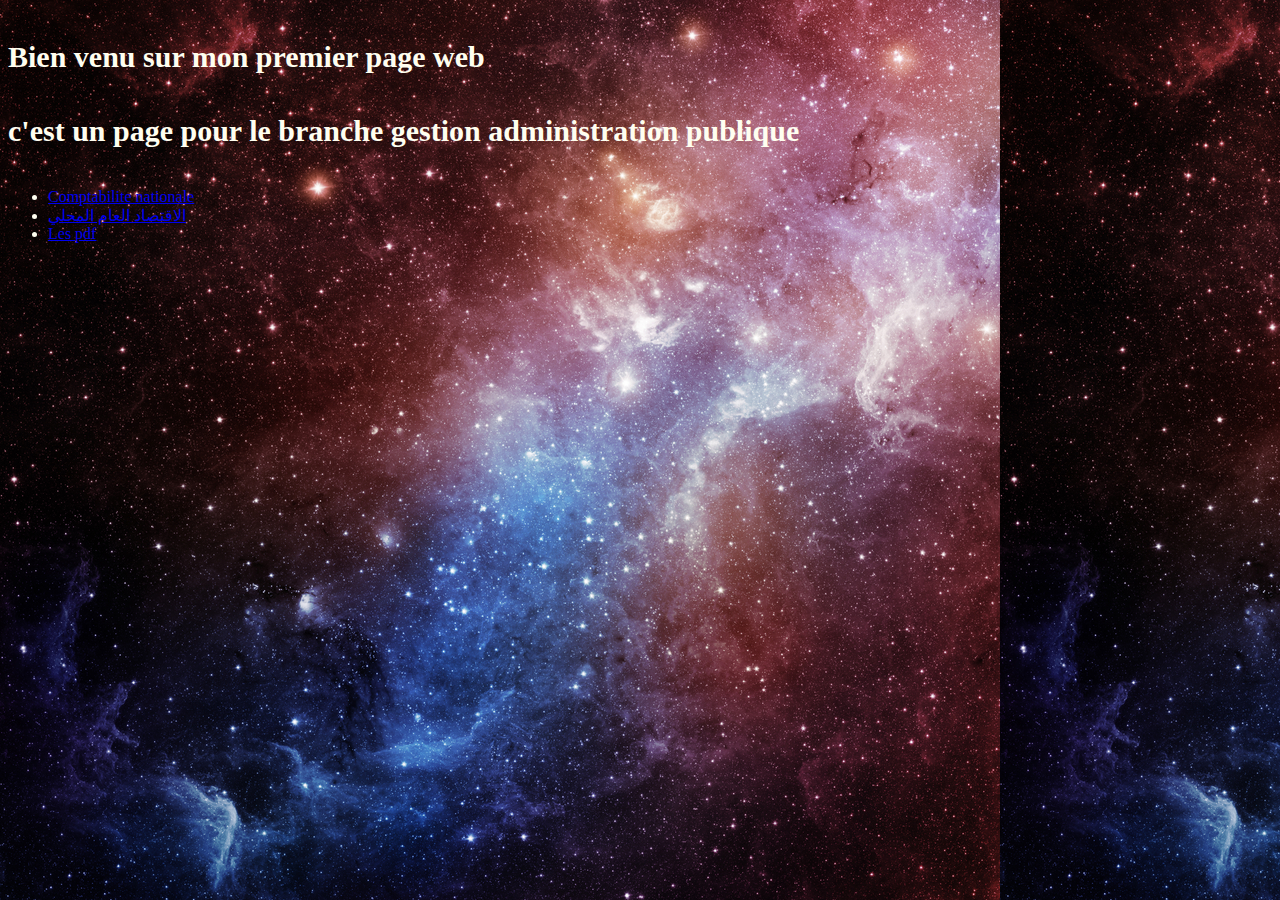
<file: index.html>
<!DOCTYPE html>
<html>
<head>
  <meta charset="UTF-8">
<title> Administration publique cours  </title>
<meta name="description" content="cours adminnistration public">
<link rel="stylesheet" href="main.css">
</head>
<body>
  <!--b est strong , pour grand mot
  i ma2il
em nvs chi
mark=marked text 
u 5a6 ta7t sa6re
small klam s9ayer 
del mem7i kiv ta5vidat
ins ajoutation jdid
a link
target=_blank pour nouvelle page
title="" yak tnbh egaaj3le 4e lgays-->


<!--     
  <select>
-->
<p>
</p>
<p><h4>Bien venu sur mon premier page web</h4> </p> <p> <h4>c'est un page pour le branche gestion administration publique </h4> </p> 


 
<ul class="zaraki">
<li class="ikako">

<a href="premiercour.html" class="link"> Comptabilite nationale</a>
</li>

<li class="ikako1">

  <a href="duexiemcour.html" class="link"> الاقتصاد العام المحلي</a> 
  </li>
<li class="ikako2">

  <a href="lespdf.html" class="link">Les pdf</a> 
  </li>

</ul>
</body>
</html>
</file>
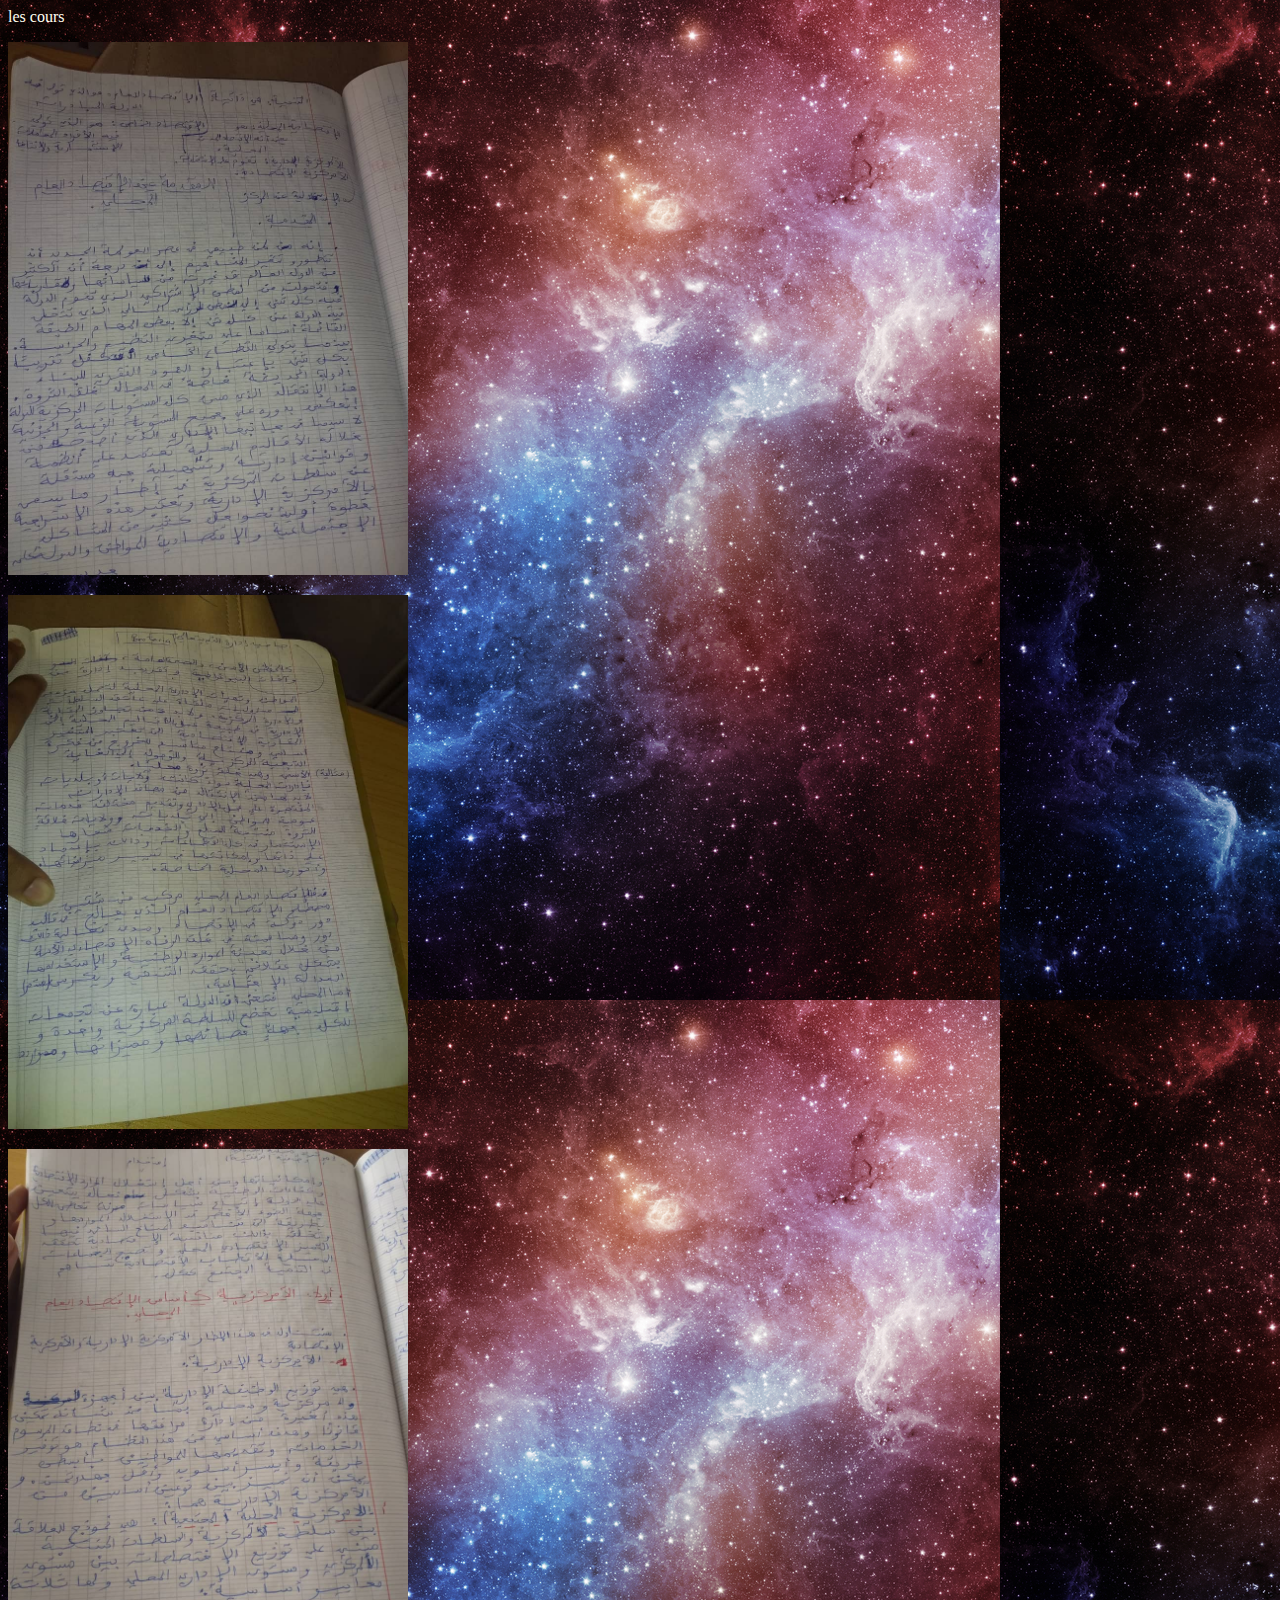
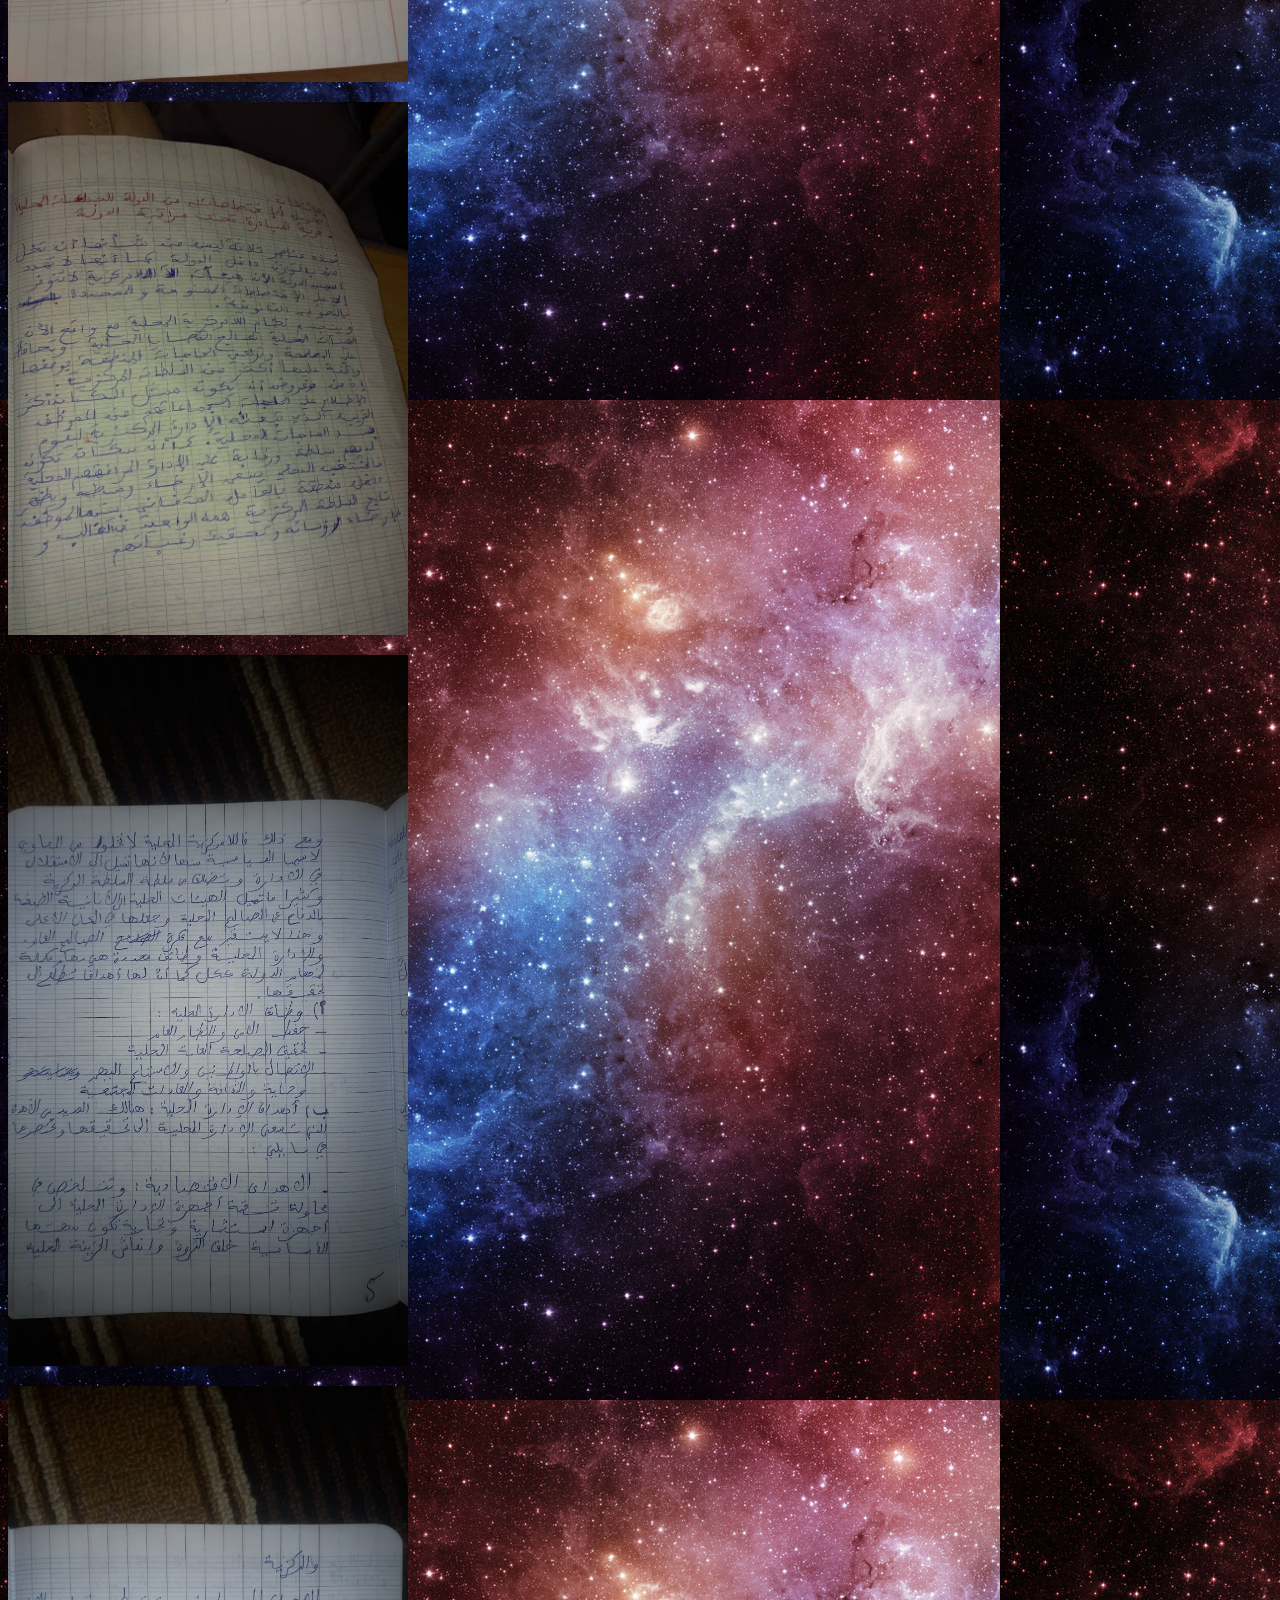
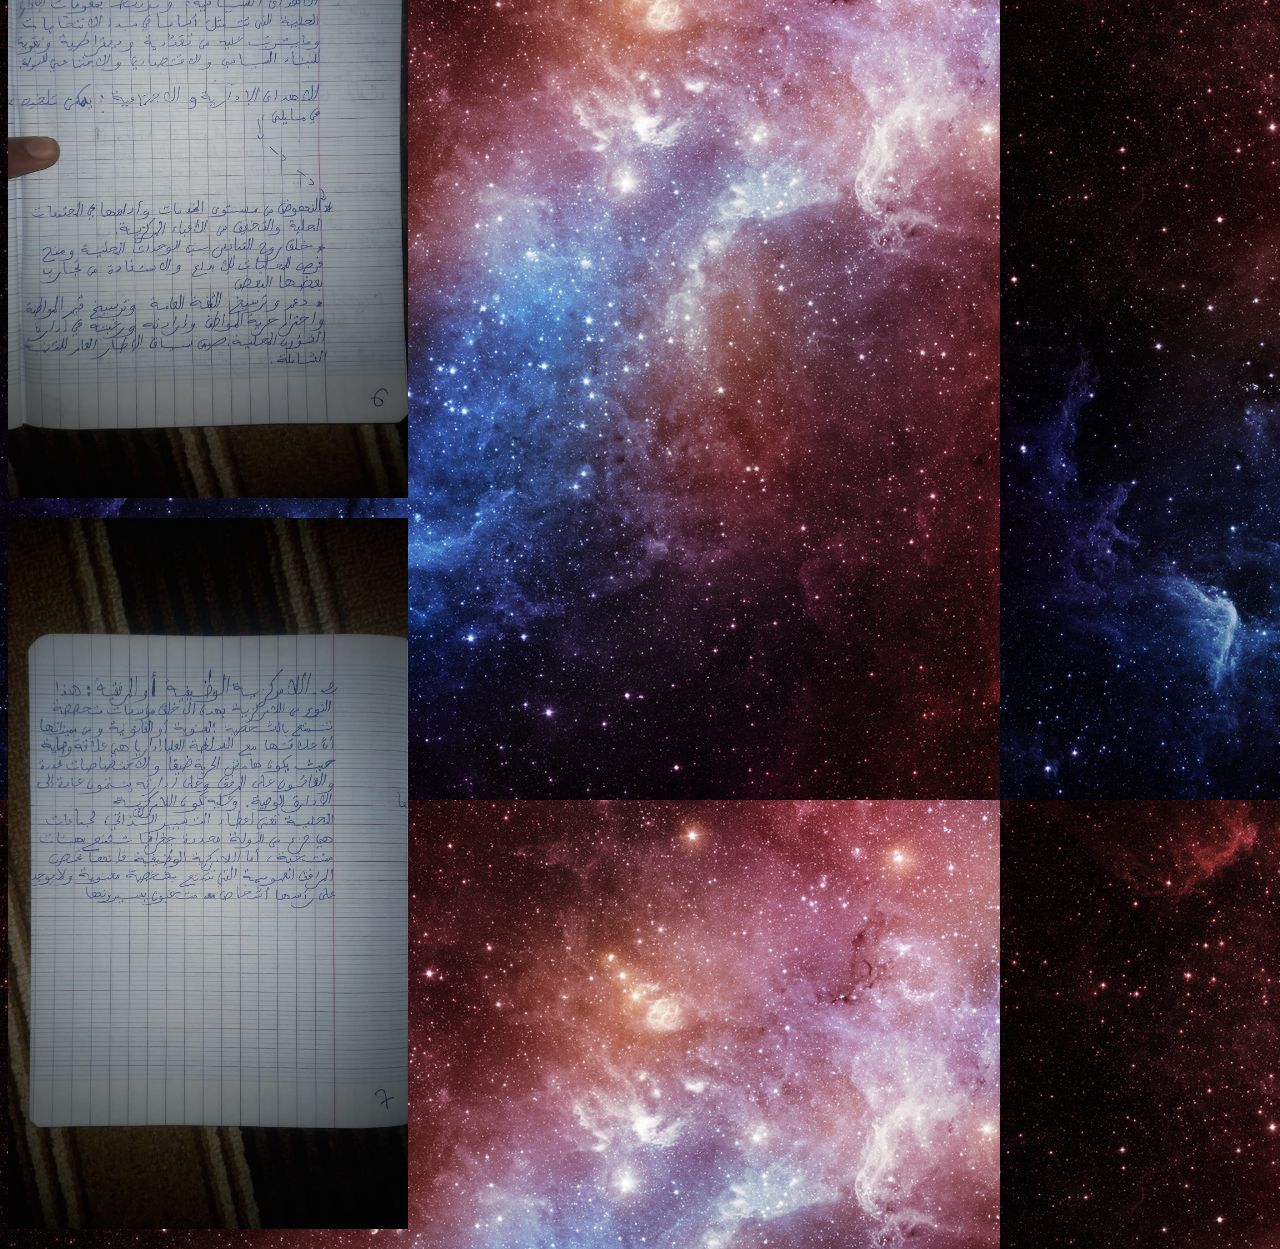
<file: duexiemcour.html>
<!DOCTYPE html>
<html>
    <head>    
        <title>  economie publique locale</title>
        <link rel="stylesheet" href="main.css">
    </head>
    <body>
<div class="premier cour">
    les cours </div>
       
            <p><img src="IMG-20220306-WA0015.jpg" alt="" width="400px"></p>
            <p>
                <img src="IMG-20220306-WA0018.jpg" alt="" width="400px"> </p>
            
                <p>   <img src="IMG-20220306-WA0017.jpg" alt="" width="400px" </p>
                <p>   <img src="IMG-20220306-WA0016.jpg" alt="" width="400px" </p>
                <p>   <img src="IMG-20220312-WA0002.jpg" alt="" width="400px" </p>
                <p>   <img src="IMG-20220312-WA0001.jpg" alt="" width="400px" </p>
                <p>   <img src="IMG-20220312-WA0000.jpg" alt="" width="400px" </p>
                
                

    </body>
</html>
</file>
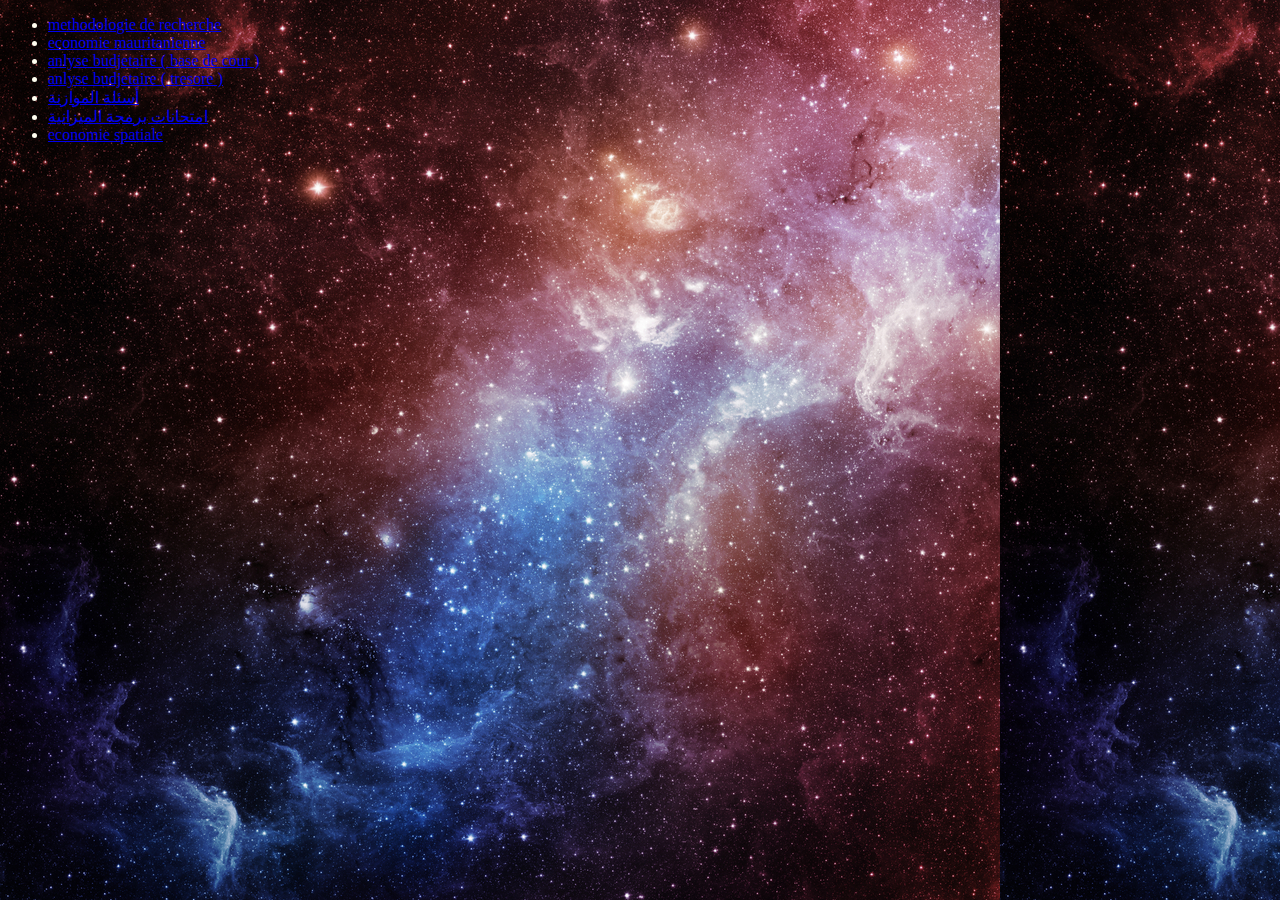
<file: lespdf.html>
<!DOCTYPE html>
<html>
<head>
    <meta charset="UTF-8">
    <title> Les pdf  </title>
    <link rel="stylesheet" href="main.css">
</head>

<body>
<ul>
   
    <li class=" link">

        <a href="methodologie.pdf"> methodologie de recherche </a>
        </li>

        <li>
            <a href="economiem.pdf"> economie mauritanienne </a>
        
        </li>
        <li>
            <a href="hacen.pdf"> anlyse budjetaire ( base de cour ) </a>
        
        </li>
        
        <li>
            <a href="ROFE TRESOR.pdf"> anlyse budjetaire ( tresore ) </a>
        
        </li>
        <li>
            <a href="qbud1.pdf"> أسئلة الموازنة</a>
        
        </li>
        <li>
            <a href="exams.pdf"> امتحانات برمجة الميزانية</a>
        
        </li>
        <li>
            <a href="spatial.pdf"> economie spatiale </a>
        
        </li>


</ul>




</body>














</html>
</file>
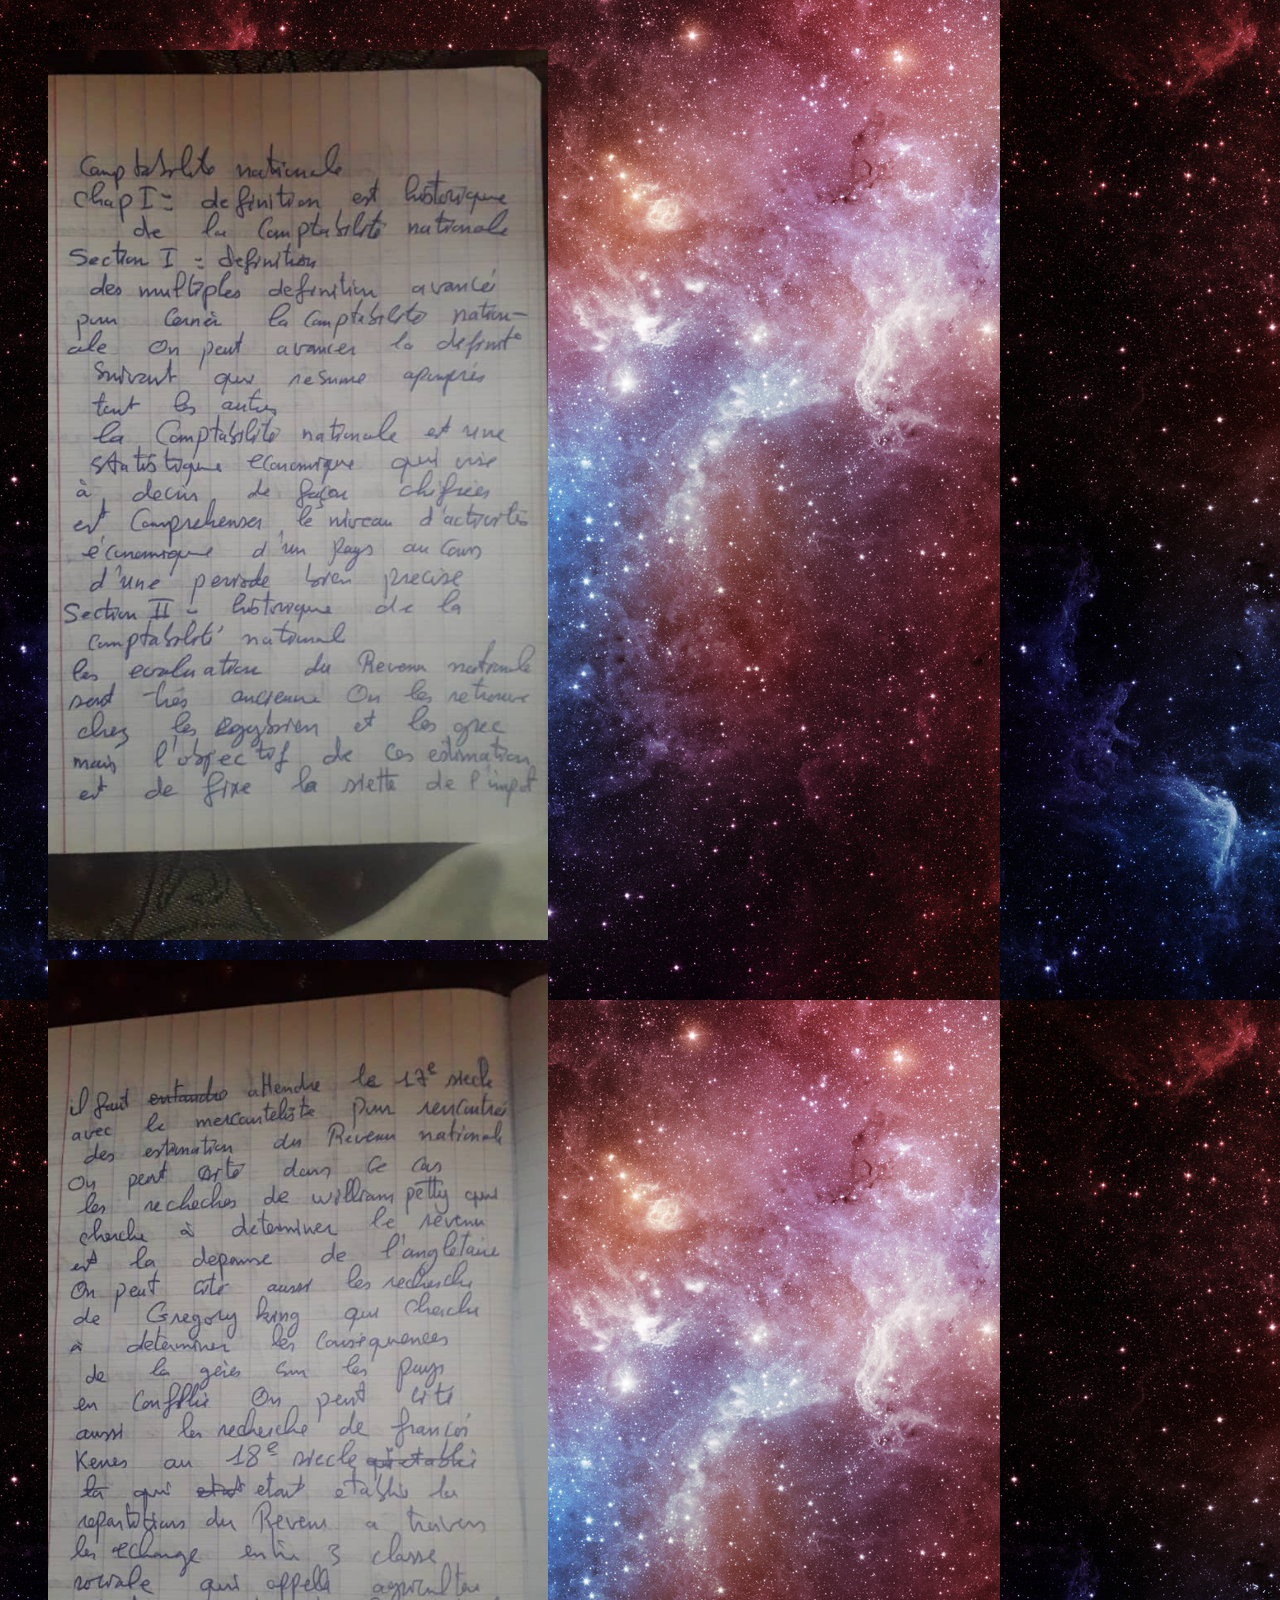
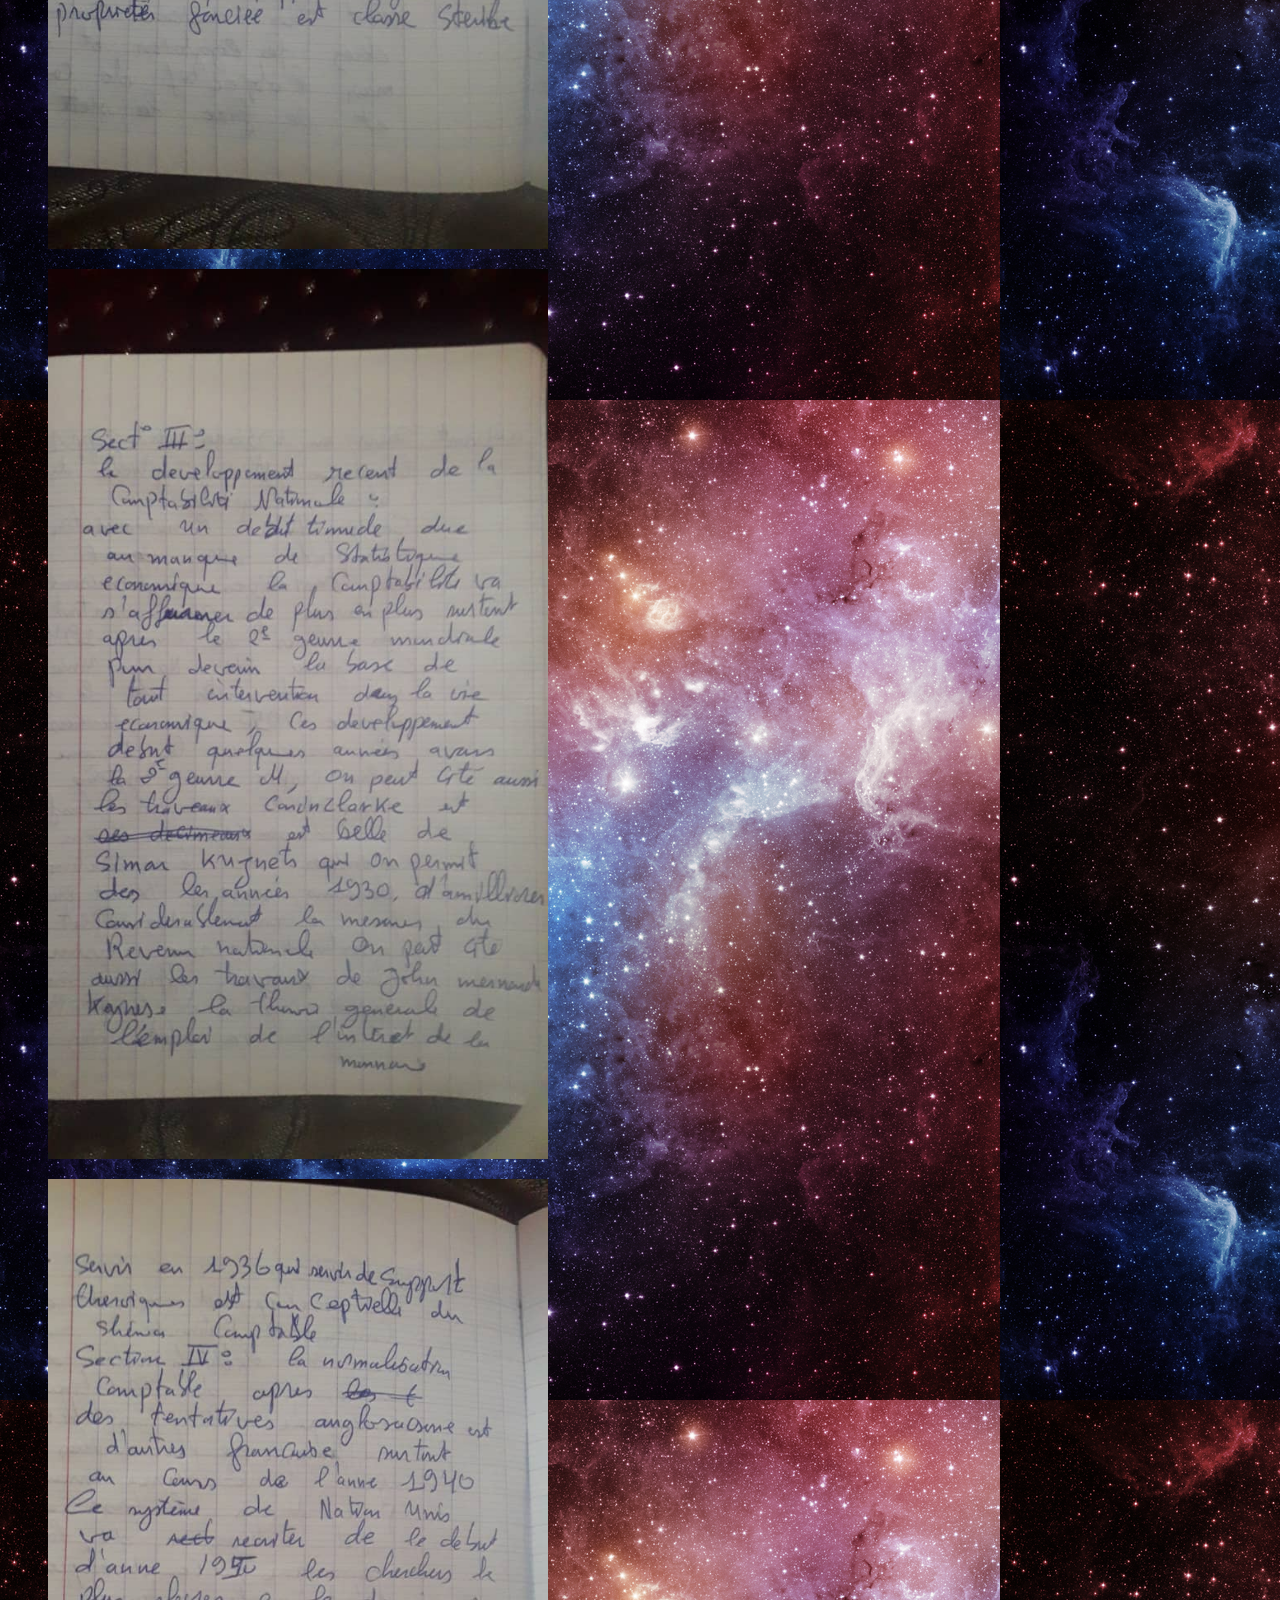
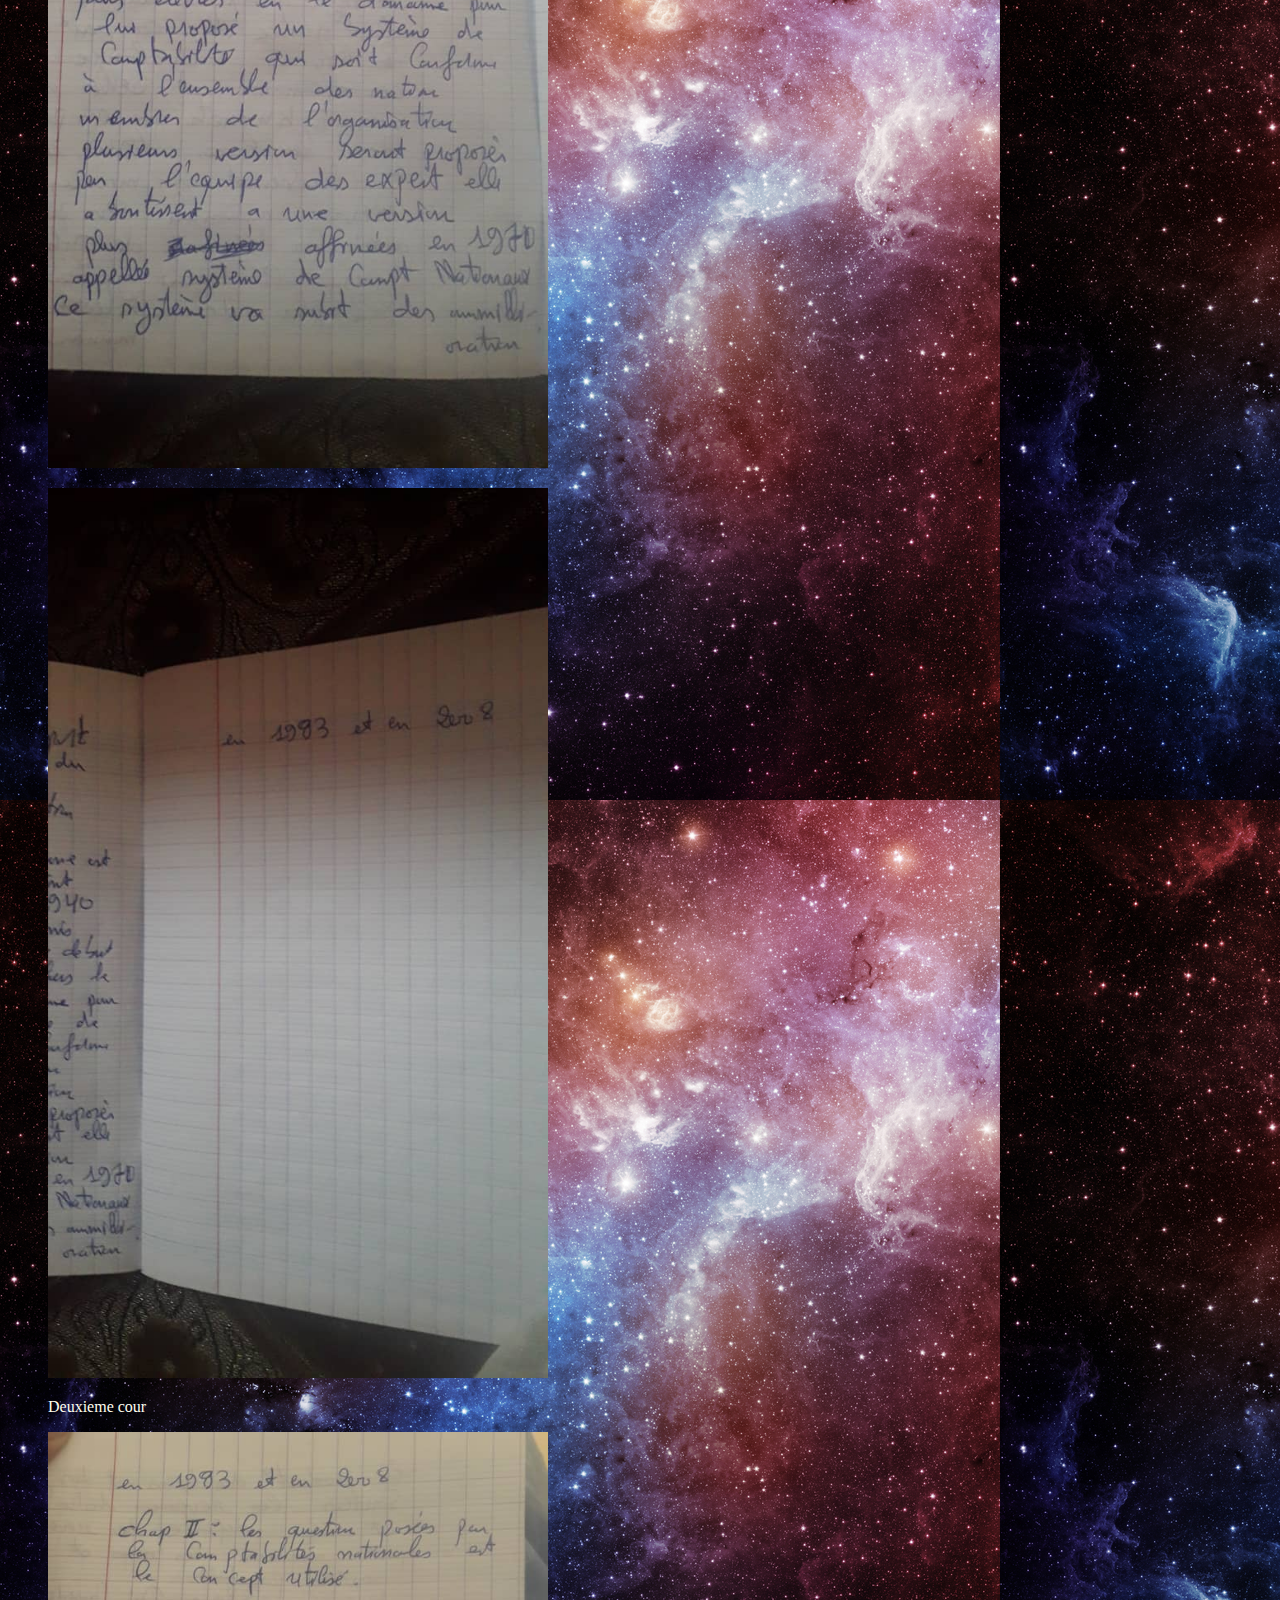
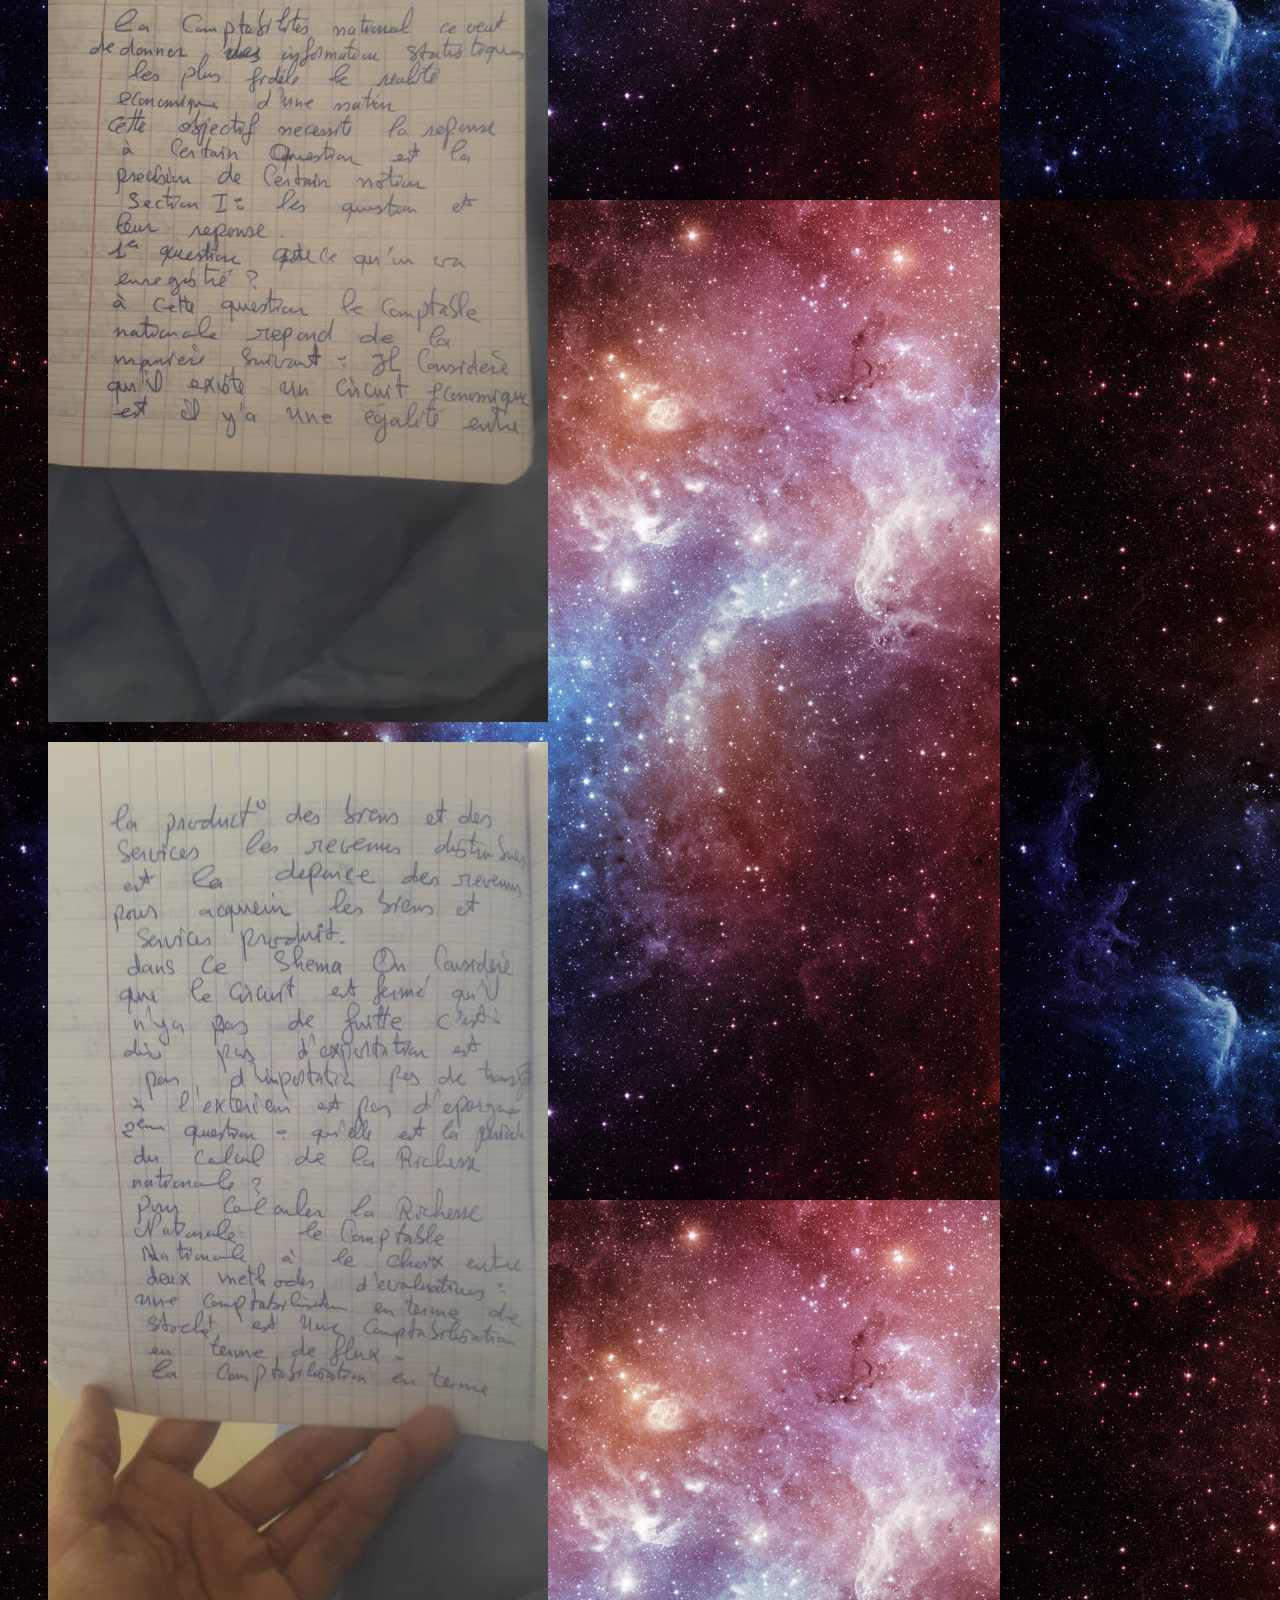
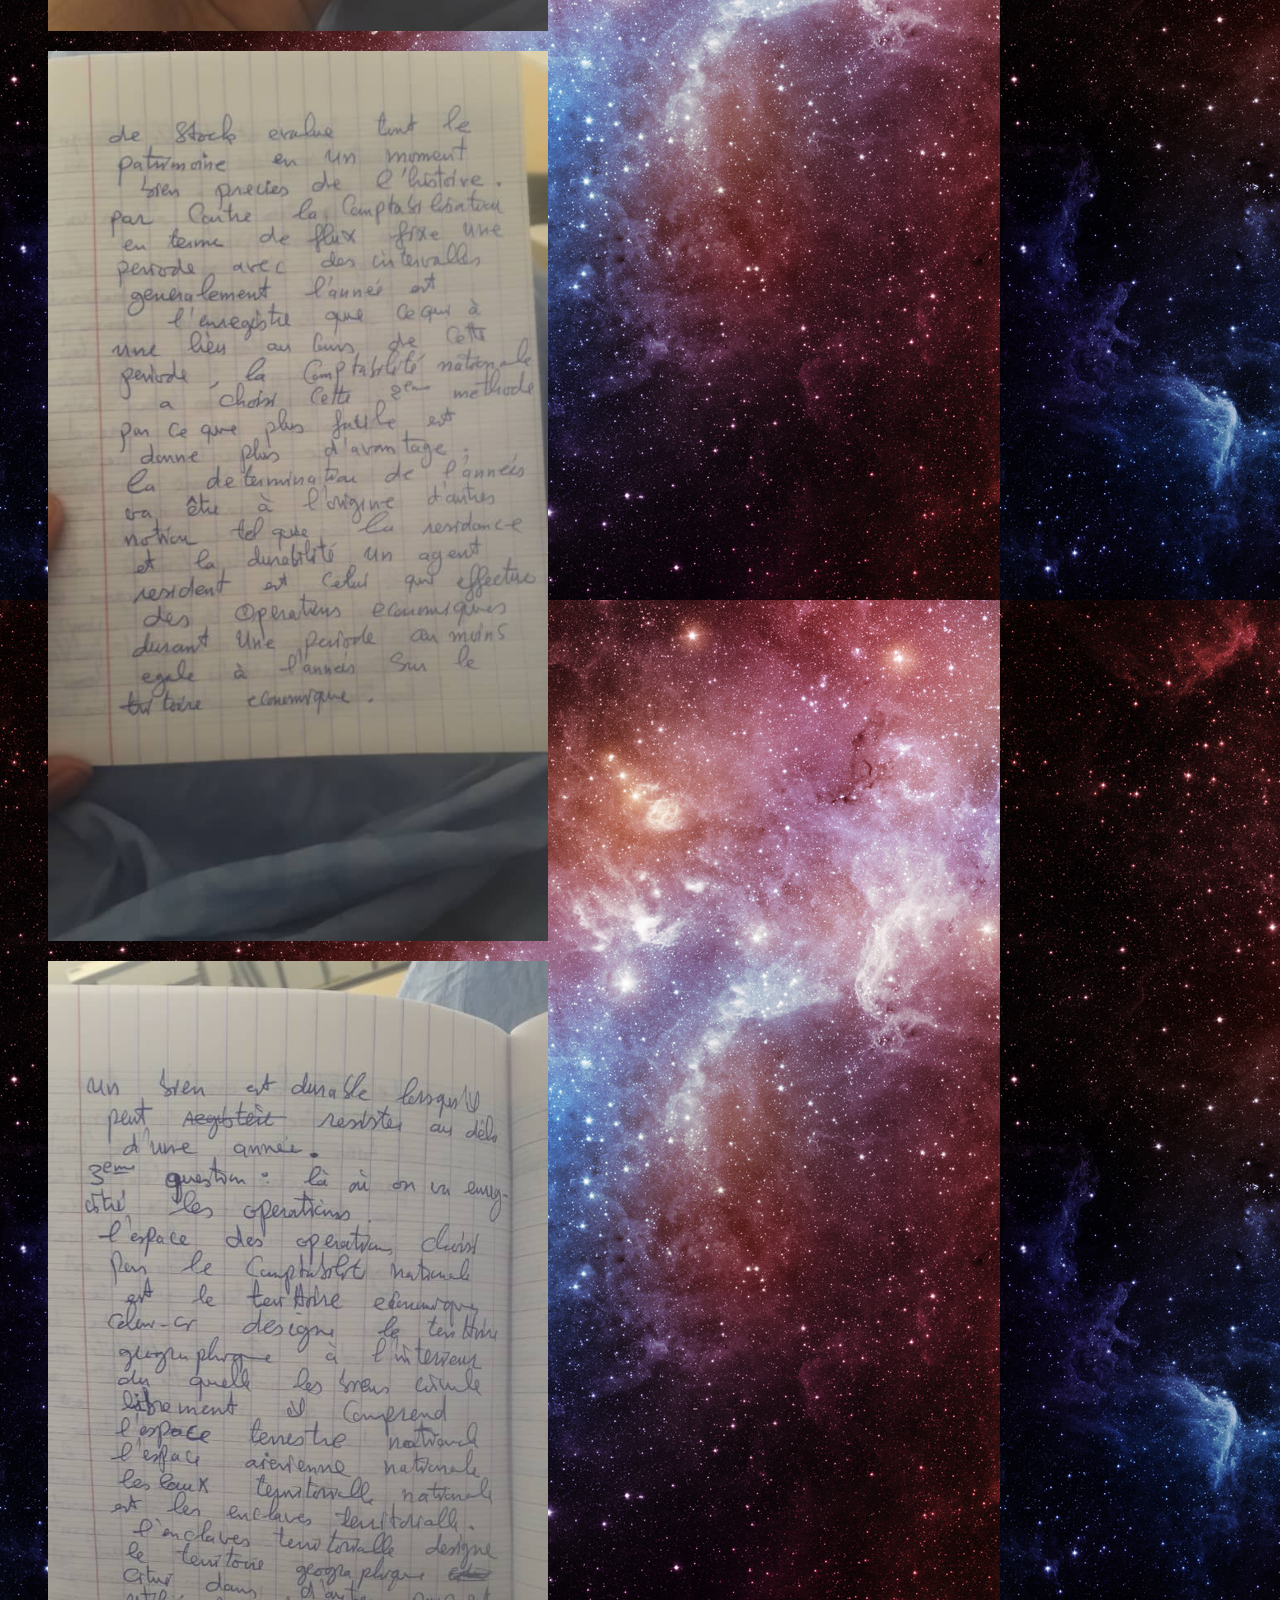
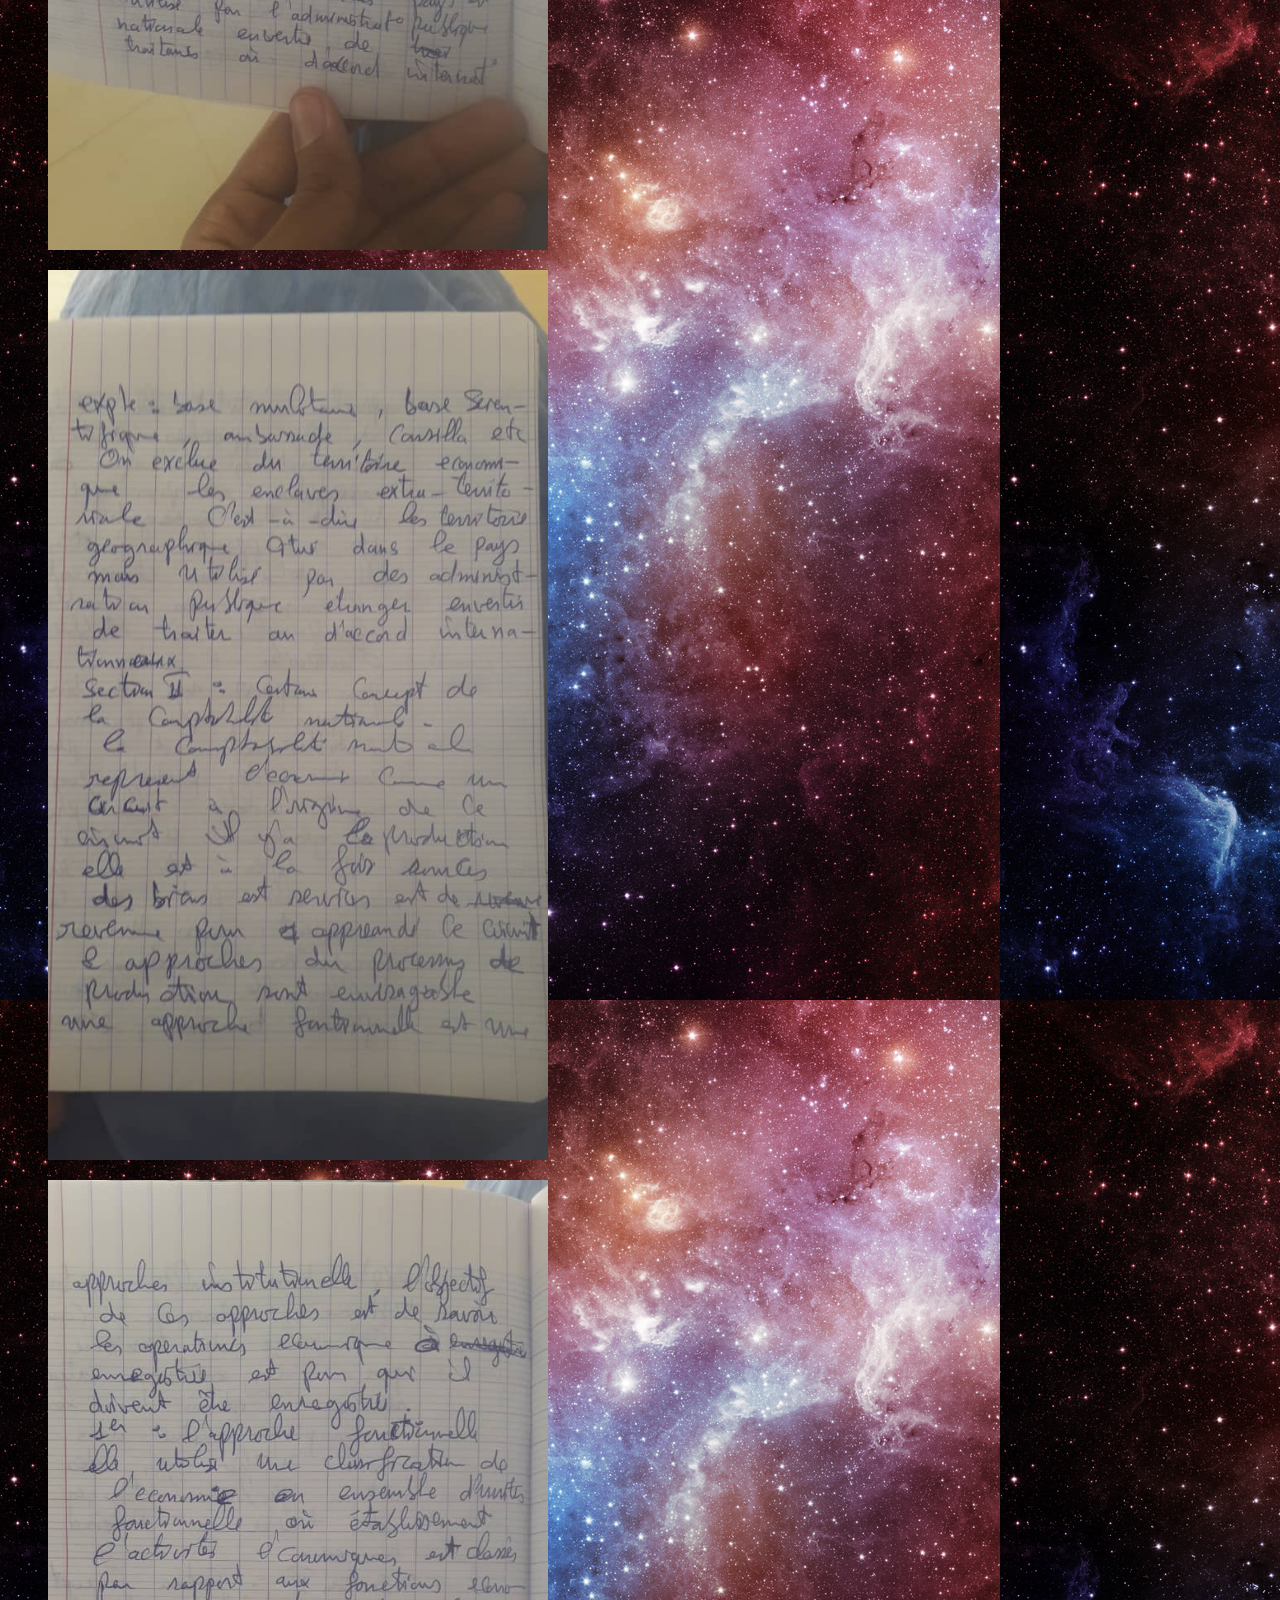
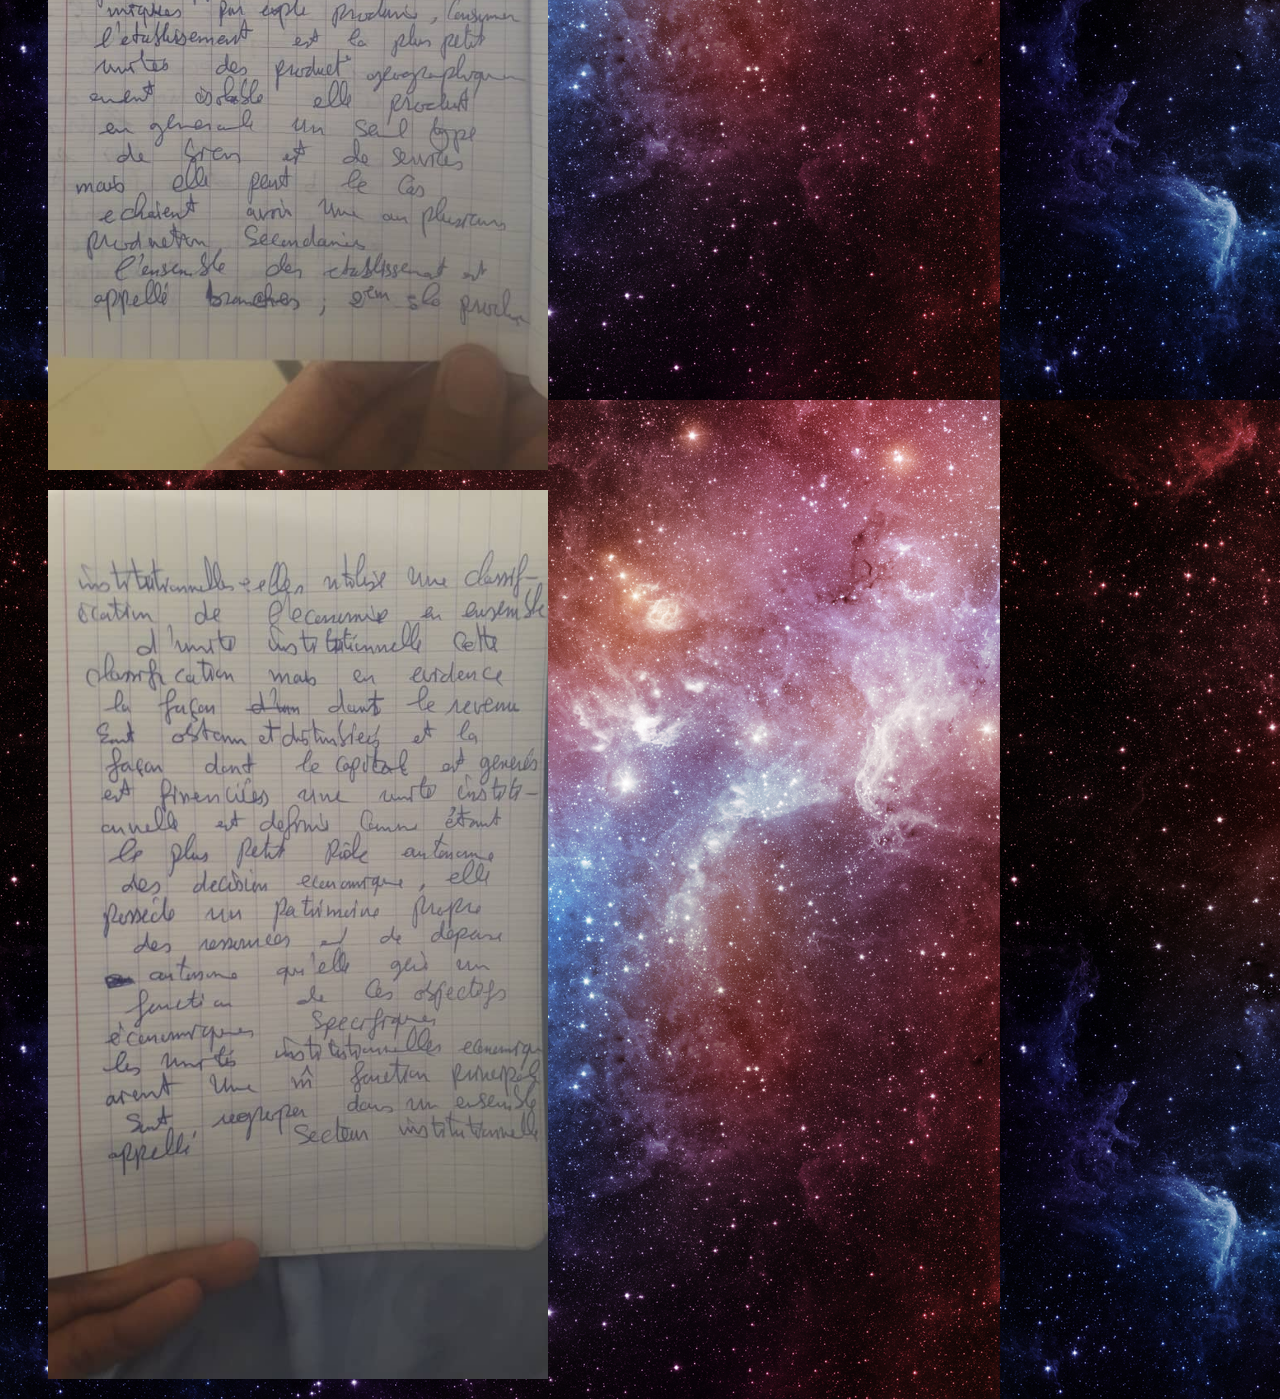
<file: premiercour.html>
<!DOCTYPE html>
<html class="oi"  >
    <head>
<title> comptabilite nationale  </title>
<link rel="stylesheet" href="main.css">
    </head>
    <body>
<ul><mark><p>
    premier cour</p></mark>
    <p><img src="IMG-20220223-WA0019.jpg" alt="" width="500px"></p>
    <p>
        <img src="IMG-20220223-WA0024.jpg" alt="" width="500px"> </p>
        <p> <img src="IMG-20220223-WA0026.jpg" alt="" width="500px"</p>
        <p> <img src="IMG-20220223-WA0028.jpg" alt="" width="500px"</p>
        <p> <img src="IMG-20220223-WA0030.jpg" alt="" width="500px"</p>
        <mark>
            <p>Deuxieme  cour</p>
        </mark>
        <p>   <img src="IMG-20220303-WA0002.jpg" alt="" width="500px" </p>
        <p>   <img src="IMG-20220303-WA0004.jpg" alt="" width="500px" </p>
        <p>   <img src="IMG-20220303-WA0006.jpg" alt="" width="500px" </p>
        <p>   <img src="IMG-20220303-WA0008.jpg" alt="" width="500px" </p>
        <p>   <img src="IMG-20220303-WA0010.jpg" alt="" width="500px" </p>
        <p>   <img src="IMG-20220303-WA0012.jpg" alt="" width="500px" </p>
        <p>   <img src="IMG-20220303-WA0014.jpg" alt="" width="500px" </p>
        
</ul>

    </body>
</html>
</file>
<file: main.css>
h3 { padding: 0px;} body {color: rgb(255, 254, 240);}
h4{padding: 0px;}
h4{font-size: 30px;}
h3{font-size: 30px;}
html {background-image: url( galaxy_364586081.jpg);}
</file>
